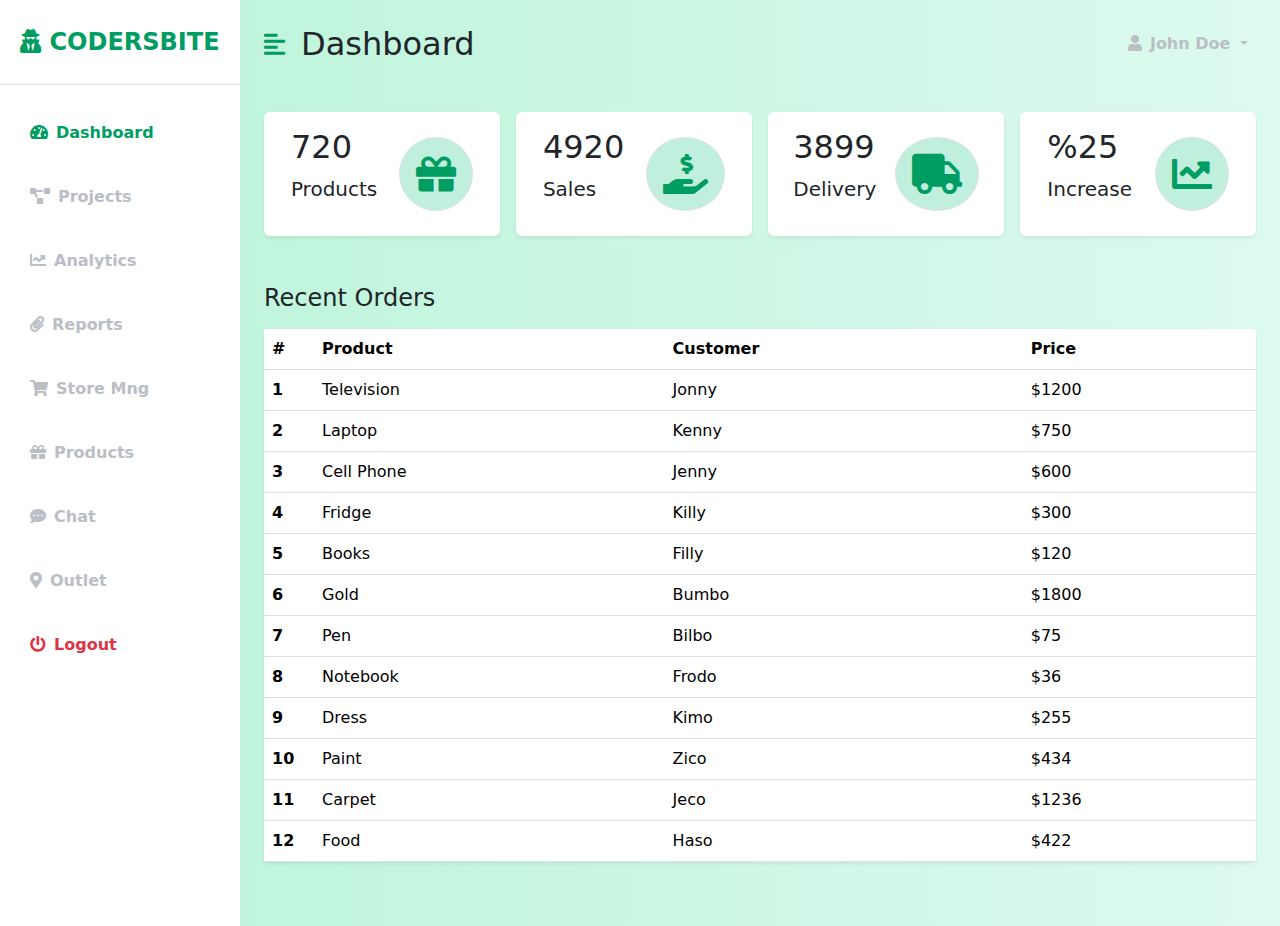
<file: template/index.html>
<!DOCTYPE html>
<html lang="en">

<head>
    <meta charset="UTF-8" />
    <meta http-equiv="X-UA-Compatible" content="IE=edge" />
    <meta name="viewport" content="width=device-width, initial-scale=1.0" />
    <link href="https://cdn.jsdelivr.net/npm/bootstrap@5.0.0-beta3/dist/css/bootstrap.min.css" rel="stylesheet" />
    <link rel="stylesheet" href="https://cdnjs.cloudflare.com/ajax/libs/font-awesome/5.15.3/css/all.min.css" />
    <link rel="stylesheet" href="../styles/style.css" />
    <title>Bootstap 5 Responsive Admin Dashboard</title>
</head>

<body>
    <div class="d-flex" id="wrapper">
        <!-- Sidebar -->
        <div class="bg-white" id="sidebar-wrapper">
            <div class="sidebar-heading text-center py-4 primary-text fs-4 fw-bold text-uppercase border-bottom"><i
                    class="fas fa-user-secret me-2"></i>Codersbite</div>
            <div class="list-group list-group-flush my-3">
                <a href="#" class="list-group-item list-group-item-action bg-transparent second-text active"><i
                        class="fas fa-tachometer-alt me-2"></i>Dashboard</a>
                <a href="#" class="list-group-item list-group-item-action bg-transparent second-text fw-bold"><i
                        class="fas fa-project-diagram me-2"></i>Projects</a>
                <a href="#" class="list-group-item list-group-item-action bg-transparent second-text fw-bold"><i
                        class="fas fa-chart-line me-2"></i>Analytics</a>
                <a href="#" class="list-group-item list-group-item-action bg-transparent second-text fw-bold"><i
                        class="fas fa-paperclip me-2"></i>Reports</a>
                <a href="#" class="list-group-item list-group-item-action bg-transparent second-text fw-bold"><i
                        class="fas fa-shopping-cart me-2"></i>Store Mng</a>
                <a href="#" class="list-group-item list-group-item-action bg-transparent second-text fw-bold"><i
                        class="fas fa-gift me-2"></i>Products</a>
                <a href="#" class="list-group-item list-group-item-action bg-transparent second-text fw-bold"><i
                        class="fas fa-comment-dots me-2"></i>Chat</a>
                <a href="#" class="list-group-item list-group-item-action bg-transparent second-text fw-bold"><i
                        class="fas fa-map-marker-alt me-2"></i>Outlet</a>
                <a href="#" class="list-group-item list-group-item-action bg-transparent text-danger fw-bold"><i
                        class="fas fa-power-off me-2"></i>Logout</a>
            </div>
        </div>
        <!-- /#sidebar-wrapper -->

        <!-- Page Content -->
        <div id="page-content-wrapper">
            <nav class="navbar navbar-expand-lg navbar-light bg-transparent py-4 px-4">
                <div class="d-flex align-items-center">
                    <i class="fas fa-align-left primary-text fs-4 me-3" id="menu-toggle"></i>
                    <h2 class="fs-2 m-0">Dashboard</h2>
                </div>

                <button class="navbar-toggler" type="button" data-bs-toggle="collapse"
                    data-bs-target="#navbarSupportedContent" aria-controls="navbarSupportedContent"
                    aria-expanded="false" aria-label="Toggle navigation">
                    <span class="navbar-toggler-icon"></span>
                </button>

                <div class="collapse navbar-collapse" id="navbarSupportedContent">
                    <ul class="navbar-nav ms-auto mb-2 mb-lg-0">
                        <li class="nav-item dropdown">
                            <a class="nav-link dropdown-toggle second-text fw-bold" href="#" id="navbarDropdown"
                                role="button" data-bs-toggle="dropdown" aria-expanded="false">
                                <i class="fas fa-user me-2"></i>John Doe
                            </a>
                            <ul class="dropdown-menu" aria-labelledby="navbarDropdown">
                                <li><a class="dropdown-item" href="#">Profile</a></li>
                                <li><a class="dropdown-item" href="#">Settings</a></li>
                                <li><a class="dropdown-item" href="#">Logout</a></li>
                            </ul>
                        </li>
                    </ul>
                </div>
            </nav>

            <div class="container-fluid px-4">
                <div class="row g-3 my-2">
                    <div class="col-md-3">
                        <div class="p-3 bg-white shadow-sm d-flex justify-content-around align-items-center rounded">
                            <div>
                                <h3 class="fs-2">720</h3>
                                <p class="fs-5">Products</p>
                            </div>
                            <i class="fas fa-gift fs-1 primary-text border rounded-full secondary-bg p-3"></i>
                        </div>
                    </div>

                    <div class="col-md-3">
                        <div class="p-3 bg-white shadow-sm d-flex justify-content-around align-items-center rounded">
                            <div>
                                <h3 class="fs-2">4920</h3>
                                <p class="fs-5">Sales</p>
                            </div>
                            <i
                                class="fas fa-hand-holding-usd fs-1 primary-text border rounded-full secondary-bg p-3"></i>
                        </div>
                    </div>

                    <div class="col-md-3">
                        <div class="p-3 bg-white shadow-sm d-flex justify-content-around align-items-center rounded">
                            <div>
                                <h3 class="fs-2">3899</h3>
                                <p class="fs-5">Delivery</p>
                            </div>
                            <i class="fas fa-truck fs-1 primary-text border rounded-full secondary-bg p-3"></i>
                        </div>
                    </div>

                    <div class="col-md-3">
                        <div class="p-3 bg-white shadow-sm d-flex justify-content-around align-items-center rounded">
                            <div>
                                <h3 class="fs-2">%25</h3>
                                <p class="fs-5">Increase</p>
                            </div>
                            <i class="fas fa-chart-line fs-1 primary-text border rounded-full secondary-bg p-3"></i>
                        </div>
                    </div>
                </div>

                <div class="row my-5">
                    <h3 class="fs-4 mb-3">Recent Orders</h3>
                    <div class="col">
                        <table class="table bg-white rounded shadow-sm  table-hover">
                            <thead>
                                <tr>
                                    <th scope="col" width="50">#</th>
                                    <th scope="col">Product</th>
                                    <th scope="col">Customer</th>
                                    <th scope="col">Price</th>
                                </tr>
                            </thead>
                            <tbody>
                                <tr>
                                    <th scope="row">1</th>
                                    <td>Television</td>
                                    <td>Jonny</td>
                                    <td>$1200</td>
                                </tr>
                                <tr>
                                    <th scope="row">2</th>
                                    <td>Laptop</td>
                                    <td>Kenny</td>
                                    <td>$750</td>
                                </tr>
                                <tr>
                                    <th scope="row">3</th>
                                    <td>Cell Phone</td>
                                    <td>Jenny</td>
                                    <td>$600</td>
                                </tr>
                                <tr>
                                    <th scope="row">4</th>
                                    <td>Fridge</td>
                                    <td>Killy</td>
                                    <td>$300</td>
                                </tr>
                                <tr>
                                    <th scope="row">5</th>
                                    <td>Books</td>
                                    <td>Filly</td>
                                    <td>$120</td>
                                </tr>
                                <tr>
                                    <th scope="row">6</th>
                                    <td>Gold</td>
                                    <td>Bumbo</td>
                                    <td>$1800</td>
                                </tr>
                                <tr>
                                    <th scope="row">7</th>
                                    <td>Pen</td>
                                    <td>Bilbo</td>
                                    <td>$75</td>
                                </tr>
                                <tr>
                                    <th scope="row">8</th>
                                    <td>Notebook</td>
                                    <td>Frodo</td>
                                    <td>$36</td>
                                </tr>
                                <tr>
                                    <th scope="row">9</th>
                                    <td>Dress</td>
                                    <td>Kimo</td>
                                    <td>$255</td>
                                </tr>
                                <tr>
                                    <th scope="row">10</th>
                                    <td>Paint</td>
                                    <td>Zico</td>
                                    <td>$434</td>
                                </tr>
                                <tr>
                                    <th scope="row">11</th>
                                    <td>Carpet</td>
                                    <td>Jeco</td>
                                    <td>$1236</td>
                                </tr>
                                <tr>
                                    <th scope="row">12</th>
                                    <td>Food</td>
                                    <td>Haso</td>
                                    <td>$422</td>
                                </tr>
                            </tbody>
                        </table>
                    </div>
                </div>

            </div>
        </div>
    </div>
    <!-- /#page-content-wrapper -->
    </div>

    <script src="https://cdn.jsdelivr.net/npm/bootstrap@5.0.0-beta3/dist/js/bootstrap.bundle.min.js"></script>
    <script>
        var el = document.getElementById("wrapper");
        var toggleButton = document.getElementById("menu-toggle");

        toggleButton.onclick = function () {
            el.classList.toggle("toggled");
        };
    </script>
</body>

</html>
</file>
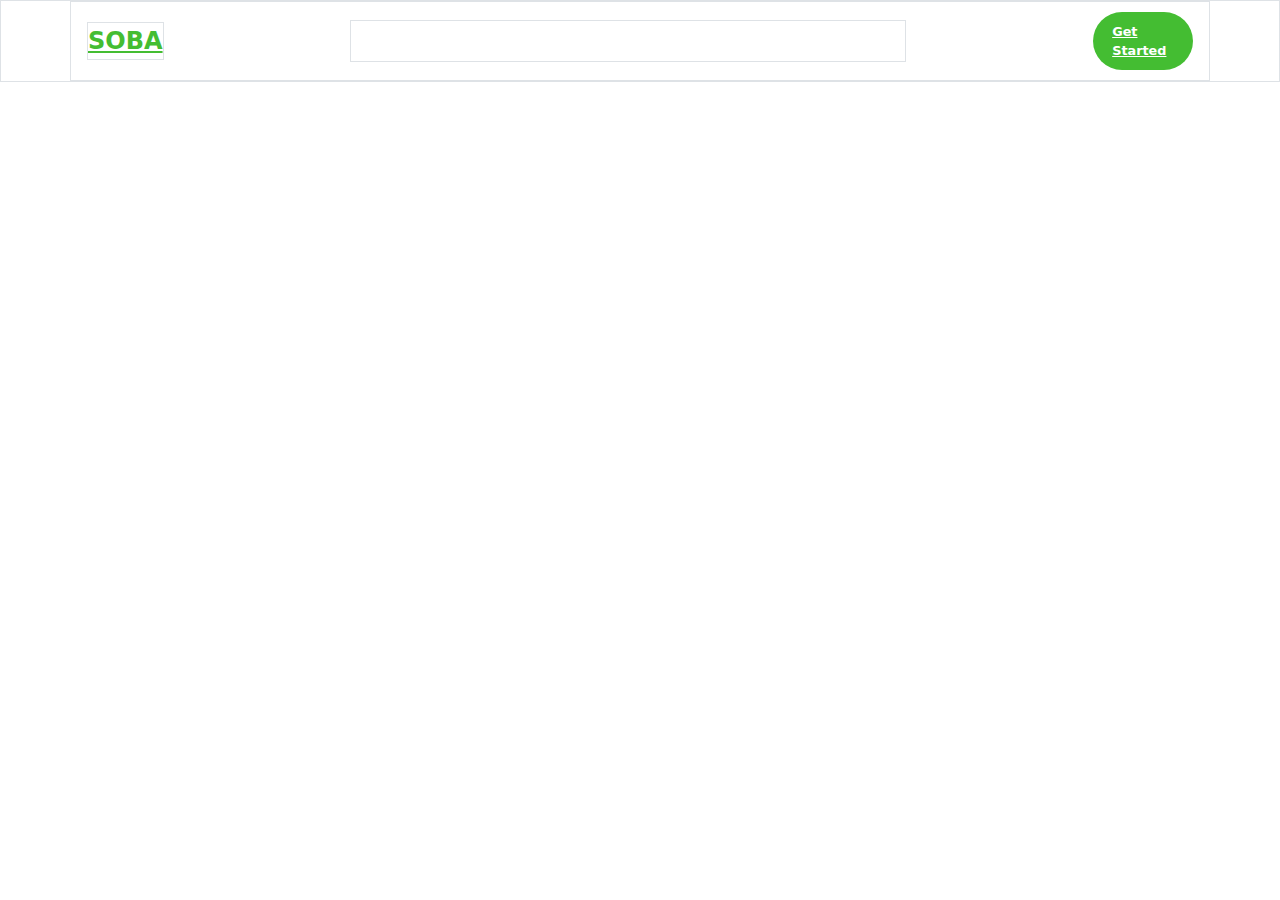
<file: template/navbar.html>
<!DOCTYPE html>
<html lang="en">

<head>
  <meta charset="UTF-8">
  <meta http-equiv="X-UA-Compatible" content="IE=edge">
  <meta name="viewport" content="width=device-width, initial-scale=1.0">
  <title>navbar</title>
  <link rel="stylesheet" href="../bootstrap-5.1.3-dist/css/bootstrap.css">
  <link rel="stylesheet" href="../styles/DTWork.css">
  <link rel="stylesheet" href="../styles/navbar.css">
  <link rel="stylesheet" href="https://cdnjs.cloudflare.com/ajax/libs/font-awesome/6.3.0/css/all.min.css"
    integrity="sha512-SzlrxWUlpfuzQ+pcUCosxcglQRNAq/DZjVsC0lE40xsADsfeQoEypE+enwcOiGjk/bSuGGKHEyjSoQ1zVisanQ=="
    crossorigin="anonymous" referrerpolicy="no-referrer" />
    <script defer src="../js/index.js"></script>
</head>

<body>
  <div class="header p-relative  border">
    <div class="navbar container-xl border px-3 d-flex flex-nowrap justify-content-between align-items-center">
      <div class="logo border"><a href="#" class="fw-bold">SOBA</a></div>
      <ul class="items mt-3 d-flex align-items-end gap-5 border">
        <li class="btn"><a href="#">Home</a></li>
        <li class="btn"><a href="">About</a></li>
        <li class="btn"><a href="#">Services</a></li>
        <li class="btn"><a href="#">Contact Us</a></li>
      </ul>
      <a href="#" class="action-btn rounded-pill f-white fw-bold">Get Started</a>
      <div class="toggle-btn d-none">
        <i class="fa-solid fa-bars"></i>
      </div>
    </div>

    <ul class="dropdown-list rounded-3 px-2 p-absolute d-none">
      <li class="d-flex justify-content-center align-items-center my-1 btn"><a href="#" class="f-white fw-bold">Home</a></li>
      <li class="d-flex justify-content-center align-items-center my-1 btn"><a href="#" class="f-white fw-bold">About</a></li>
      <li class="d-flex justify-content-center align-items-center my-1 btn"><a href="#" class="f-white fw-bold">Services</a></li>
      <li class="d-flex justify-content-center align-items-center my-1 btn"><a href="#" class="f-white fw-bold">Contact Us</a></li>
      <li class="d-flex justify-content-center align-items-center my-1"><a href="#" class="action-btn rounded-2 f-white fw-bold fs-16">Get Started</a></li>
    </ul> 
  </div>
</body>

</html>
</file>
<file: styles/style.css>
:root {
    --main-bg-color: #009d63;
    --main-text-color: #009d63;
    --second-text-color: #bbbec5;
    --second-bg-color: #c1efde;
  }
  
  .primary-text {
    color: var(--main-text-color);
  }
  
  .second-text {
    color: var(--second-text-color);
  }
  
  .primary-bg {
    background-color: var(--main-bg-color);
  }
  
  .secondary-bg {
    background-color: var(--second-bg-color);
  }
  
  .rounded-full {
    border-radius: 100%;
  }
  
  #wrapper {
    overflow-x: hidden;
    background-image: linear-gradient(
      to right,
      #baf3d7,
      #c2f5de,
      #cbf7e4,
      #d4f8ea,
      #ddfaef
    );
  }
  
  #sidebar-wrapper {
    min-height: 100vh;
    margin-left: -15rem;
    -webkit-transition: margin 0.25s ease-out;
    -moz-transition: margin 0.25s ease-out;
    -o-transition: margin 0.25s ease-out;
    transition: margin 0.25s ease-out;
  }
  
  #sidebar-wrapper .sidebar-heading {
    padding: 0.875rem 1.25rem;
    font-size: 1.2rem;
  }
  
  #sidebar-wrapper .list-group {
    width: 15rem;
  }
  
  #page-content-wrapper {
    min-width: 100vw;
  }
  
  #wrapper.toggled #sidebar-wrapper {
    margin-left: 0;
  }
  
  #menu-toggle {
    cursor: pointer;
  }
  
  .list-group-item {
    border: none;
    padding: 20px 30px;
  }
  
  .list-group-item.active {
    background-color: transparent;
    color: var(--main-text-color);
    font-weight: bold;
    border: none;
  }
  
  @media (min-width: 768px) {
    #sidebar-wrapper {
      margin-left: 0;
    }
  
    #page-content-wrapper {
      min-width: 0;
      width: 100%;
    }
  
    #wrapper.toggled #sidebar-wrapper {
      margin-left: -15rem;
    }
  }
</file>
<file: styles/DTWork.css>
* {
    margin: 0;
    padding: 0;
    box-sizing: border-box;
}
/* Start Box Model */

/* End Box Model */

/* Start Padding & Margin */
.p-20{
    padding: 20px;
}
.m-20{
    margin: 20px;
}
.px-20{
    padding: 0px 93px;
}
/* End Padding & Margin */

/* Start Fonts */
.f-white{
    color: #ffffff ;
}
.fs-24{
    font-size: 24px !important;
}
.fs-20{
    font-size: 20px !important;
}
.fs-18{
    font-size: 18px !important;
}
.fs-16{
    font-size: 16px !important;
}
.fs-14{
    font-size: 14px !important;
}
.fs-10{
    font-size: 10px !important;
}
/* End Fonts */

/* Start Background Colors */
.bg-white{
    background-color: #ffffff;
}
/* End Background Colors */

/* start positions */
.p-relative{
    position: relative;
}
.p-absolute{
    position: absolute;
}
/* End positions */

/* Start Display */
.d-none{
    display: none;
}
.d-block{
    display: block;
}
/* End Display */
</file>
<file: styles/navbar.css>
.navbar{
    height: 80px;
    position: relative;
}
/* .navbar::after{
    content: "";
    position: absolute;
    top: 96%;
    left: center;
    width: 50%;
    height: 1px;
    background-color: #fff;
    box-shadow: rgba(0, 0, 0, 0.15) 1.95px 1.95px 2.6px;
}  */
.navbar li{
    position: relative;
}

.navbar li::after{
    content: "";
    position: absolute;
    padding-left: 12px;
    top: 80%;
    left: 0;
    width:0;
    height:0;
    background-color: #3cb251;
    transition: all 0.3s ease-in-out;
}
.navbar li:hover::after{
    width: 100%;
    height: 2px;
}
.navbar ul li a{
    color: rgba(0,0,0,0.8);
}
.navbar ul li:hover a{
    color: #3cb251;
}
.navbar ul li a {
    font-size: 1.1rem;
    color: rgba(255, 255, 255, 0.9);
}
.navbar .logo a{
    font-size: 1.5rem;
    color: #44bd32;
}

.navbar .toggle-btn{
    font-size: 1.5rem;
    cursor: pointer; 
    color: #fff;
}
.action-btn{
    border: none;
    outline: none;
    font-size: 0.8rem;
    padding: 0.6rem 1.2rem;
    width: 100px;
    cursor: pointer;
    background-color: #44bd32;
}
.action-btn:hover{
    color: #fff;
    border: 1px solid #fff;
    background-color: rgba(0, 0, 0, 0.24);
}

/* start dropdown-list */
.dropdown-list{
    position: absolute;
    top: 60px;
    right: 40px;
    height: 0;
    width: 300px;
    background-color: rgba(255, 255, 255, 0.7);
    box-shadow: rgba(0, 0, 0, 0.24) 0px 3px 8px;
    transition: height .2s cubic-bezier(0.175, 0.885, 0.32, 1.275);
    overflow: hidden;
    z-index: 12;
}
.dropdown-list li:not(:last-child){
    background-color: rgba(0, 0, 0, 0.1);
}

.dropdown-list.open{
    height: fit-content;
}
.dropdown-list .action-btn{
    width: 100%;
    display: flex;
    justify-content: center;
}
.dropdown-list li:hover{
    background-color: #45bd327b;
}
.dropdown-list li a:hover{
    color: #fff;
}
/* End navbar */
/* Start Resbonsive  */
@media(max-width: 992px){
    .navbar .nav-items , .navbar .action-btn{
        display: none !important;
    }
    .navbar .toggle-btn{
        display: block !important;
    }
    .dropdown-list{
        display: block !important;
    }
}
@media(max-width:576px){
    .dropdown-list{
        left: 2rem;
        width: unset;
    }
}
/* End Resbonsive  */
</file>
